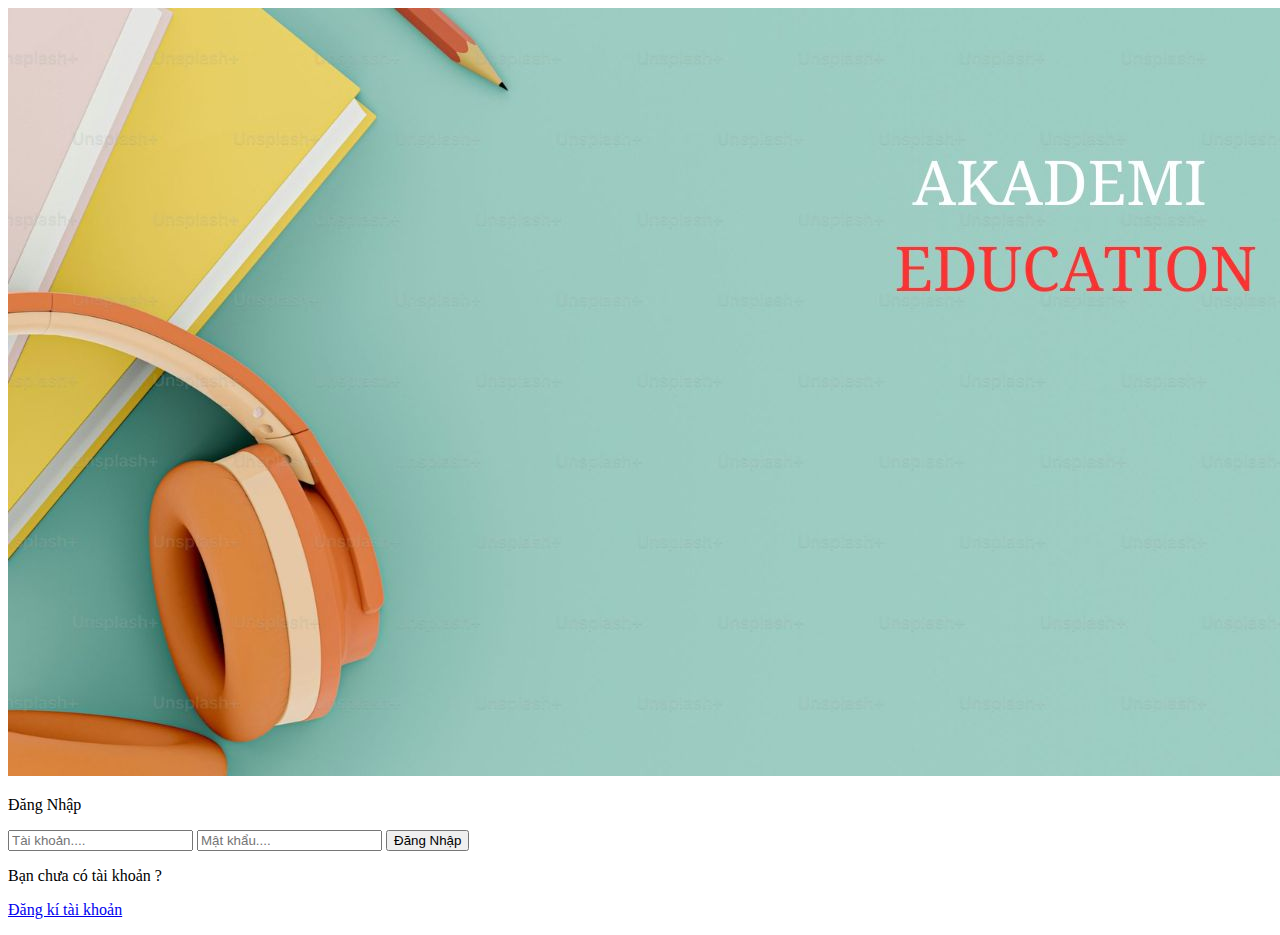
<file: login.html>
<!DOCTYPE html>
<html lang="en">
    <head>
        <title>Đăng Nhập</title>
        <meta charset="UTF-8">
        <meta name="viewport" content="width=device-width, initial-scale=1">
        <link href="./css/login.css" rel="stylesheet">
    </head>
    <body>
        <div class="bgLogin">
            <img src="./Image/backgroundLogin.jpg" alt="Background login">
        </div>
        <div class="login-container">
            <div class="login-content">
                <div class="titleForm">
                    <p>Đăng Nhập</p>
                </div>
                <div class="formLogin">
                    <input id="username" type="text" placeholder="Tài khoản....">
                    <input id="password" type="password" placeholder="Mật khẩu....">
                    <button id="loginButton" type="submit">Đăng Nhập</button>
                    <p id="message"></p>
                    <p>Bạn chưa có tài khoản ?</p>
                    <p><a href="./signin.html">Đăng kí tài khoản</a></p>
                </div>
            </div>
        </div>
        <script>
            document.getElementById('loginButton').addEventListener('click', function(event) {
            event.preventDefault();
            
            const username = document.getElementById('username').value;
            const password = document.getElementById('password').value;
            const messageElement = document.getElementById('message');

            const users = JSON.parse(localStorage.getItem('users')) || [];
            const user = users.find(user => user.username === username && user.password === password);
            if (user) {
                messageElement.innerText = 'Đăng nhập thành công!';
                messageElement.style.color = 'green';
                setTimeout (() => {
                    window.location.href = './layout/layout.html';
                }, 1000);
            } else {
            messageElement.innerText = 'Tài khoản hoặc mật khẩu không đúng!';
            messageElement.style.color = 'red';
            }
            });
        </script>
    </body>
</html>
</file>
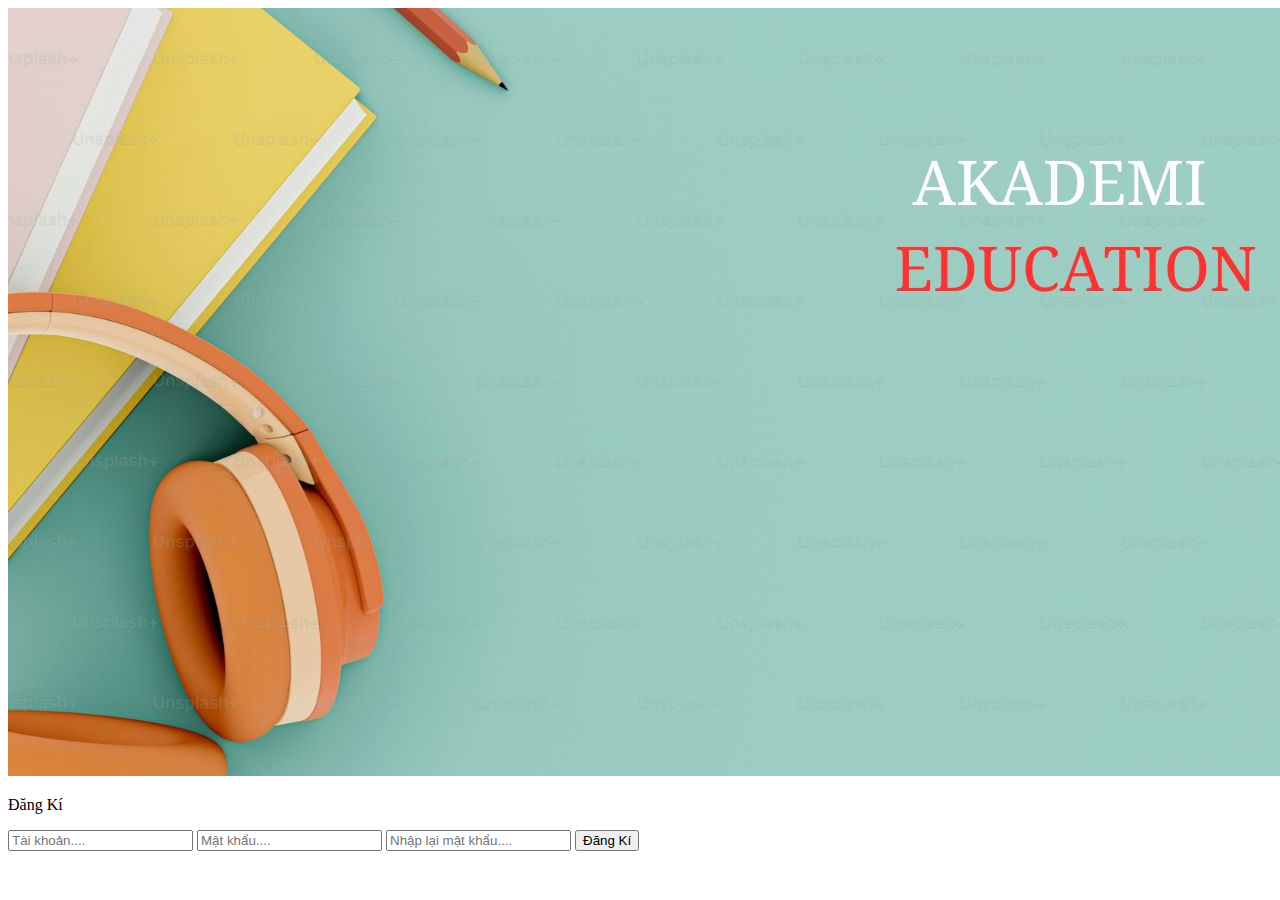
<file: signin.html>
<!DOCTYPE html>
<html lang="en">
    <head>
        <title>Đăng Kí</title>
        <meta charset="UTF-8">
        <meta name="viewport" content="width=device-width, initial-scale=1">
        <link href="./css/login.css" rel="stylesheet">
    </head>
    <body>
        <div class="bgLogin">
            <img src="./Image/backgroundLogin.jpg" alt="Background login">
        </div>
        <div class="login-container">
            <div class="login-content">
                <div class="titleForm">
                    <p>Đăng Kí</p>
                </div>
                <div class="formLogin">
                    <input id="registerUsername" type="text" placeholder="Tài khoản....">
                    <input id="registerPassword" type="password" placeholder="Mật khẩu....">
                    <input id="confirmPassword" type="password" placeholder="Nhập lại mật khẩu....">
                    <button id="registerButton" type="submit">Đăng Kí</button>
                    <p id="registerMessage"></p>
                </div>
            </div>
        </div>
        <script>
            document.getElementById('registerButton').addEventListener('click', function()
            {
                event.preventDefault(); //này dùng để ngăn chặn hành động mặc định của button

                const username = document.getElementById('registerUsername').value;
                const password = document.getElementById('registerPassword').value;
                const confirmPassword = document.getElementById('confirmPassword').value;
                const messageElement = document.getElementById('registerMessage');

                if (password !== confirmPassword) {
                    messageElement.innerText = 'Mật khẩu không khớp';
                    messageElement.style.color = 'red';
                    return;
                }
                
                const users = JSON.parse(localStorage.getItem('users')) || [];
                const userExits = users.some(user => user.username === username);
                if (userExits) {
                    messageElement.innerText = 'Tài khoản đã tồn tại';
                    messageElement.style.color = 'red';
                    return;
                }
                users.push({username, password});
                localStorage.setItem('users',JSON.stringify(users));
                messageElement.innerText = 'Đăng kí thành công';
                messageElement.style.color = 'green';

                setTimeout(() => {
                window.location.href = "./login.html";
                }, 1500);
            });
        </script>
    </body>
</html>
</file>
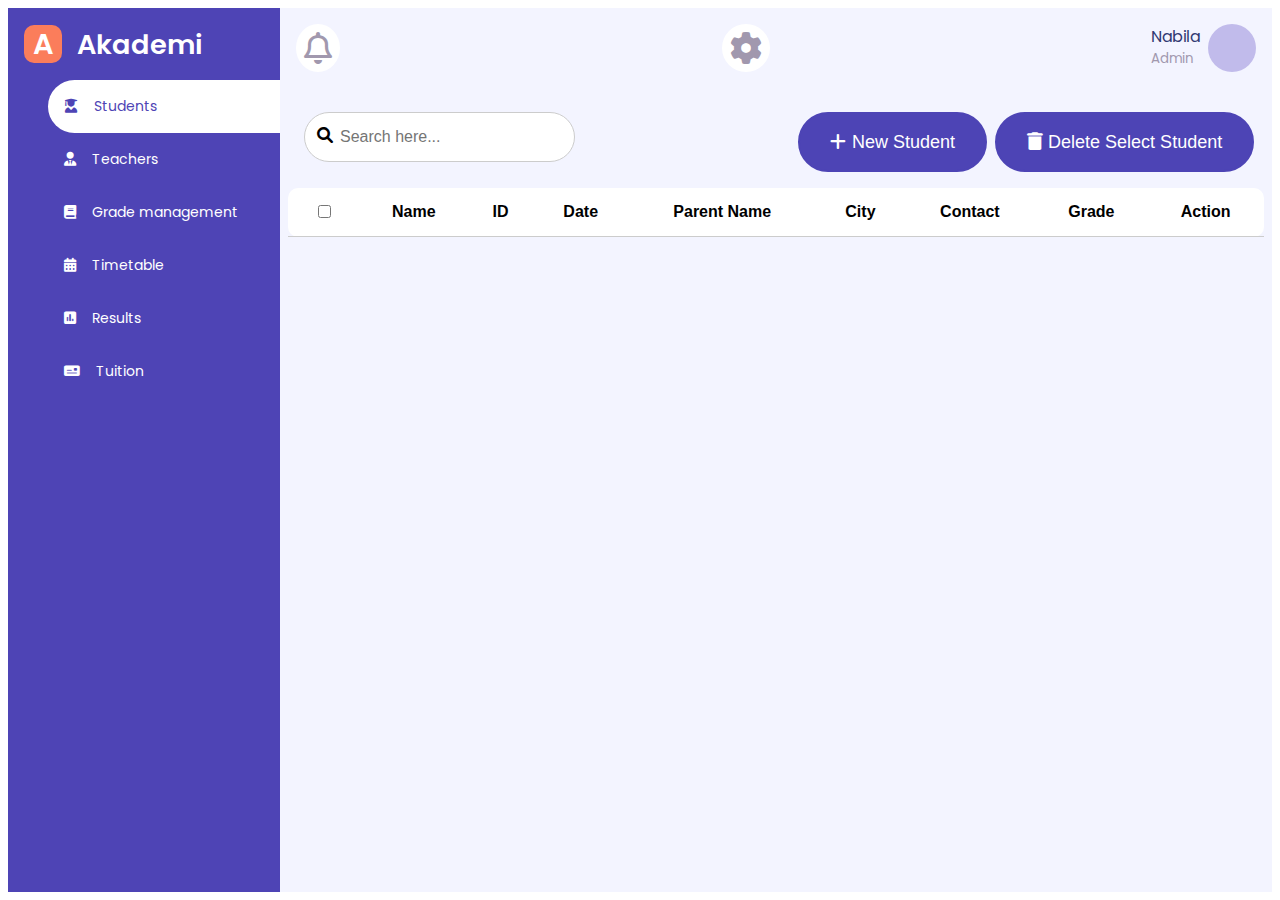
<file: layout/layout.html>
<!DOCTYPE html>
<html lang="en">
    <head>
        <title>Mainpage</title>
        <meta charset="UTF-8">
        <meta name="viewport" content="width=device-width, initial-scale=1">
        <link href="../css/common.css" rel="stylesheet">
        <link href="../css/layout.css" rel="stylesheet">
        <link rel="preconnect" href="https://fonts.googleapis.com">
        <link rel="preconnect" href="https://fonts.gstatic.com" crossorigin>
        <link href="https://fonts.googleapis.com/css2?family=Poppins:ital,wght@0,100;0,200;0,300;0,400;0,500;0,600;0,700;0,800;0,900;1,100;1,200;1,300;1,400;1,500;1,600;1,700;1,800;1,900&family=Roboto:ital,wght@0,100;0,300;0,400;0,500;0,700;0,900;1,100;1,300;1,400;1,500;1,700;1,900&display=swap" rel="stylesheet">
        <link href="https://cdnjs.cloudflare.com/ajax/libs/font-awesome/6.0.0-beta3/css/all.min.css" rel="stylesheet">
    </head>
    <body>
        <div class="menu-container">
            <div class="logo-container">
                <p class="icon">A</p>
                <p class="name">Akademi</p>
                
            </div>
            <ul class="menu">
                <li class="menu-item active" data-item="STUDENTS">
                    <span><i class="fa-solid fa-user-graduate"></i></span>
                    Students</li>

                <li class="menu-item" data-item="TEACHER">
                    <span><i class="fa-solid fa-user-tie"></i></span>
                    Teachers
                </li>
                <li class="menu-item" data-item="GRADE">
                    <span><i class="fa-solid fa-book"></i></span>
                    Grade management</li>
                <li class="menu-item" data-item="TIMETABLE">
                    <span><i class="fa-solid fa-calendar-days"></i></span>
                    Timetable</li>
                <li class="menu-item" data-item="RESULTS">
                    <span><i class="fa-solid fa-square-poll-vertical"></i></span>
                    Results</li>
                <li class="menu-item" data-item="TUITION">
                    <span><i class="fa-solid fa-money-check"></i></span>
                    Tuition</li>
            </ul>
        </div>
        <div class="content-container">
            <div class="menu-header">
                <i class="fa-regular fa-bell icon" ></i>
                <i class="fa-solid fa-gear icon"></i>
                <div class="avatar-container">
                    <div class="info">
                        <span>Nabila</span>
                        <small>Admin</small>
                    </div>
                    <div class="avatar"></div>
                </div>
            </div>
        
     
            <iframe id="iframeContent" src="../student/list.html" class="content"></iframe>
        </div>
        <script>
            const menuElements = document.querySelectorAll('.menu-item');
            const iframeContent = document.getElementById('iframeContent');
            const menuSource = {
                TEACHER: '../teacher/list.html',
                STUDENTS: '../student/list.html',
                GRADE: '../grade/list.html',
                TIMETABLE: '../timetable/list.html',
                RESULTS: '../results/list.html',
                TUITION: '../tuition/list.html',
            }
            menuElements.forEach(item => {
                item.addEventListener('click', () => {
                    const itemType = item.dataset.item;
                    menuElements.forEach(classItem=>{
                        if (classItem.classList.contains('active')) {
                            classItem.classList.remove('active');
                        }
                    })
                     
                    item.classList.add('active');
                    iframeContent.src = menuSource[itemType];
                    console.log('Button clicked: ' , item);
                });
            });
        </script>
    </body>
</html>
</file>
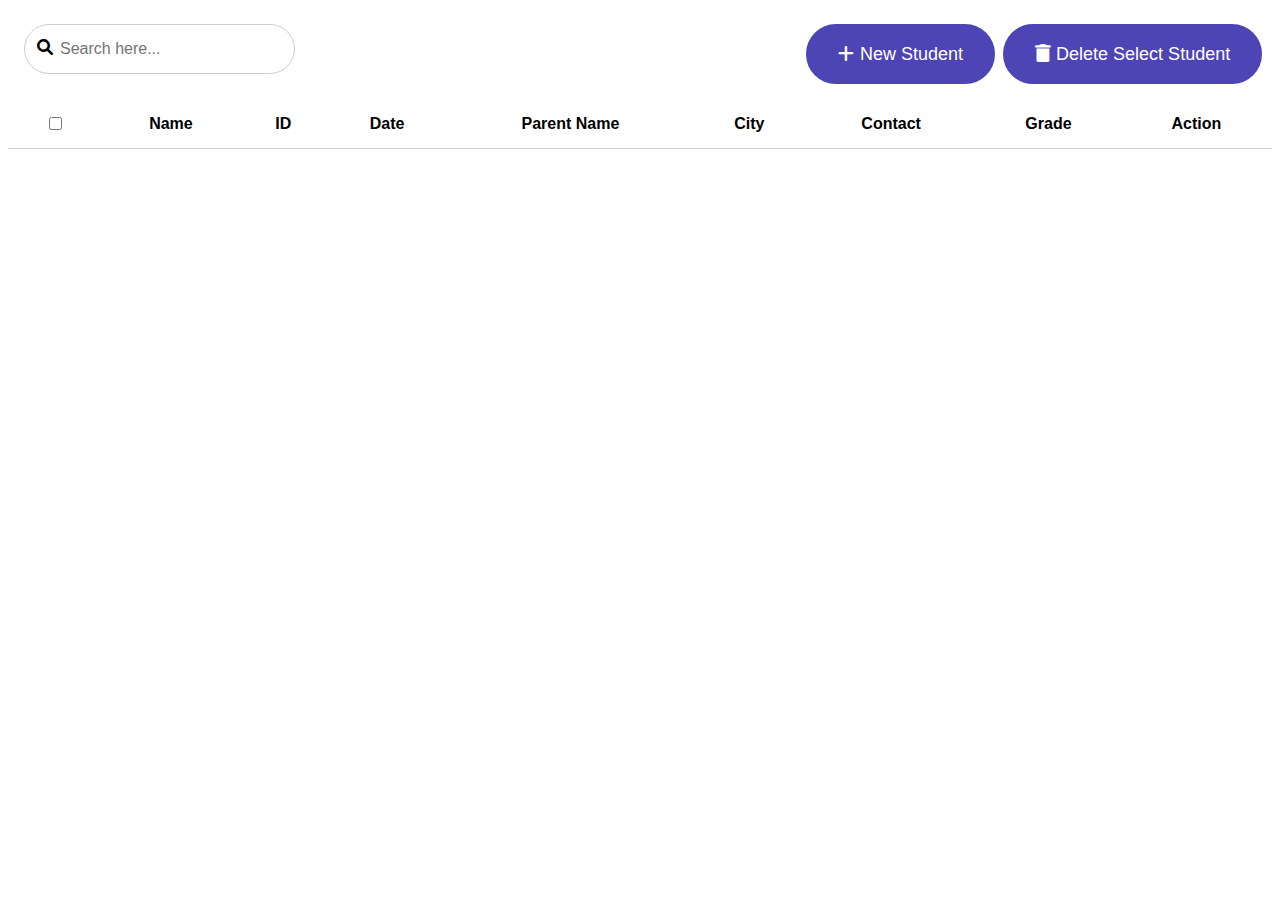
<file: student/list.html>
<!DOCTYPE html>
<html lang="en">
    <head>
        <title>Students</title>
        <meta charset="UTF-8">
        <meta name="viewport" content="width=device-width, initial-scale=1">
        <link href="../css/student.css" rel="stylesheet">
        <link href="https://cdnjs.cloudflare.com/ajax/libs/font-awesome/6.0.0-beta3/css/all.min.css" rel="stylesheet">
    </head>
    <body> 
        <div class="content-wrapper">
            <div class="studentMenu"> 
                <div class="Search"  style="position: relative;">
                    <i style="position: absolute; top: 15px; left: 13px; z-index: 10;" class="fas fa-search"></i>
                    <input style="width: 100%;" type="text" id="searchInput" placeholder="Search here..." aria-label="Search">
                </div>
                <div class="optionMenu">
                    <button class="addSt" id="openModalBtn"><span><i class="fa-solid fa-plus"></i></span> New Student</button>
                    <button onclick="handleDeleteAll()" class="addSt"><span><i class="fa-solid fa-trash"></i></span> Delete Select Student</button>
                </div>
            </div>
            <table class="student-table" id="myTable">
                <thead class="table-header">
                    <td>
                        <input class="checkbox-item" type="checkbox" id="check-all"/>
                    </td>
                    <td>Name</td>
                    <td>ID</td>
                    <td>Date</td>
                    <td>Parent Name</td>
                    <td>City</td>
                    <td>Contact</td>
                    <td>Grade</td>
                    <td>Action</td>
                </thead>
                <tbody>
                </tbody>
            </table>
        </div>

        <div id="studentFormModel" class="modal">
            <div class="modal-content">
              <div class="header-content">
                <span class="add-student-header">Add student</span>
                <span class="close" onclick="closeModel()">&times;</span>
              </div>
              <div class="form-wrapper">
                <div class="field-wrapper">
                    <label class="label">First name *</label>
                    <input class="my-input" placeholder="Enter first name" type="text" onchange="valueChange(event, 'firstName')"/>
                </div>
                <div class="field-wrapper">
                    <label class="label">Last name *</label>
                    <input class="my-input" placeholder="Enter last name" type="text" onchange="valueChange(event, 'lastName')"/>
                </div>
                <div class="field-wrapper">
                    <label class="label">Date & Place of birth *</label>
                    <div class="date-place">
                        <input class="my-input" placeholder="Enter date of birth" type="date" onchange="valueChange(event, 'date')"/>
                        <input class="my-input" placeholder="Enter place of birth" type="text" onchange="valueChange(event, 'city')"/>
                    </div>
                </div>
                <div class="field-wrapper">
                    <label class="label">Parent name *</label>
                    <input class="my-input" placeholder="Enter parent name" type="text" onchange="valueChange(event, 'parentName')"/>
                </div>
                <div class="field-wrapper">
                    <label class="label">Email *</label>
                    <input class="my-input" placeholder="Enter email" type="email" onchange="valueChange(event, 'email')"/>
                </div>
                <div class="field-wrapper">
                    <label class="label">Phone *</label>
                    <input class="my-input" placeholder="Enter phone number" type="phone" onchange="valueChange(event, 'phone')"/>
                </div>
                <div class="field-wrapper">
                    <label class="label">Grade *</label>
                    <select name="grade" onchange="valueChange(event, 'grade')">
                        <option value="A">A</option>
                        <option value="B">B</option>
                        <option value="C">C</option>
                    </select>
                </div>
              </div>
              <div class="actions">
                <button style="min-width: 100px;" onClick="saveStudent()" >Save</button>
              </div>
            </div>
        </div>
    <script>
        let dataMock = [];
        let studentInfo = {
            id: 0, 
            firstName: '', 
            lastName: '',
            avatar: '',
            phone:'', 
            email: '', 
            date: '', 
            parentName: '', 
            city: '', 
            grade: 'A'
        };

        if(localStorage.getItem('students')) {
            dataMock = JSON.parse(localStorage.getItem('students')); 
        }
        var table = document.getElementById("myTable");
        var checkboxAllElement = document.getElementById("check-all");
        var tbody = table.getElementsByTagName("tbody")[0];
        var selectedItem = [];

        checkboxAllElement.addEventListener("change", function() {
            if (checkboxAllElement.checked) {
                dataMock.forEach(item=>{
                    const element = document.getElementById(`checkbox_${item.id}`);
                    element.checked = true;
                    const cellElement = document.getElementById(`cell_${item.id}`);
                    cellElement.classList.add('active-checkbox');
                })
            } else {
                dataMock.forEach(item=>{
                    const element = document.getElementById(`checkbox_${item.id}`);
                    element.checked = false;
                    const cellElement = document.getElementById(`cell_${item.id}`);
                    cellElement.classList.remove('active-checkbox');
                })
            }
        });

        searchInput.addEventListener("input", function(value) {
            if(!value.target.value) {
                generateTable(dataMock);
                return;
            }
            const data = dataMock.filter(item=> `${item.firstName} ${item.lastName}`.toLocaleLowerCase().includes(value.target.value.toLocaleLowerCase()))
            generateTable(data);
        });
        
        function generateTable(data) {
            tbody.innerHTML = '';
            data.forEach(item=>{
            var newRow = tbody.insertRow(); 
            var cell1 = newRow.insertCell(0); // Ô thứ 1
            var cell2 = newRow.insertCell(1); // Ô thứ 2
            var cell3 = newRow.insertCell(2); // Ô thứ 3
            var cell4 = newRow.insertCell(3); // Ô thứ 4
            var cell5 = newRow.insertCell(4); // Ô thứ 5
            var cell6 = newRow.insertCell(5); // Ô thứ 6
            var cell7 = newRow.insertCell(6); // Ô thứ 6
            var cell8 = newRow.insertCell(7); // Ô thứ 7
            var cell9 = newRow.insertCell(8); // Ô thứ 8


            cell1.id = `cell_${item.id}`;
            cell1.innerHTML = `<input class="checkbox-item" id="checkbox_${item.id}" type="checkbox" data-checkboxId="${item.id}"/>`;
            var checkbox = document.getElementById(`checkbox_${item.id}`);
            checkbox.addEventListener("change", function() {
                const cellActive = document.getElementById(`cell_${item.id}`);
                if (checkbox.checked) {
                    cellActive.classList.add('active-checkbox');
                    selectedItem.push(item.id);
                } else {
                    cellActive.classList.remove('active-checkbox');
                    selectedItem = selectedItem.filter(item=> item !== item.id);
                }
                if(selectedItem.length === dataMock.length) {
                    checkboxAllElement.checked = true;
                    return;
                }
                checkboxAllElement.checked = false;
            });
            
            cell2.innerHTML = `<div class="avatar"></div><span>${item.firstName} ${item.lastName}</span>`;
            cell2.classList='column-name';

            cell3.innerHTML = `#${item.id}`;
            cell3.classList='column-id';

            cell4.innerHTML = item.date;
            cell4.classList='column-date';

            cell5.innerHTML = item.parentName;
            cell5.classList='column-parent-name';

            cell6.innerHTML = item.city;
            cell6.classList = 'column-city'

            cell7.innerHTML = `<div class="column-contact"><a class="tag-link" href="tel:${item.phone}"><i class="phone-icon fa-solid fa-phone icon" data-id="${item.id}"></i></a><a class="tag-link" href="mailto:${item.email}?subject="><i data-id="${item.id}" class="email-icon fa-solid fa-envelope icon"></i></a></div>`;

            cell8.innerHTML = `<div class="${item.grade === 'A' ? 'grade-a' : item.grade === 'B' ? 'grade-b': 'grade-c'} grade">${item.grade}</div>`;

            cell9.innerHTML = `<i onclick="handleDelete(${item.id})" style="color: red;" class="menu-icon fa-solid fa-trash"></i>`;
            cell9.classList= 'action-content'
            });
        }
        
        generateTable(dataMock);

        function handleDeleteAll() {
            dataMock = dataMock.filter(item=>!selectedItem.includes(item.id));
            localStorage.setItem('students', JSON.stringify(dataMock));
            generateTable(dataMock);
        }

        function handleDelete(id) {
            dataMock = dataMock.filter(item=>item.id !== id);
            generateTable(dataMock);
            localStorage.setItem('students', JSON.stringify(dataMock));
        }

        const modal = document.getElementById("studentFormModel");
        const openModalBtn = document.getElementById('openModalBtn');
        openModalBtn.onclick = function() {
            modal.style.display = "flex";
        }

        function closeModel() {
            modal.style.display = "none";
        }

        function saveStudent() {
            if(!studentInfo.city.trim() || !studentInfo.date.trim() || !studentInfo.email.trim() || !studentInfo.grade.trim()
            || !studentInfo.parentName.trim() || !studentInfo.phone.trim() || !studentInfo.firstName.trim() || !studentInfo.lastName.trim()
            ) {
                return;
            }
            dataMock.push({...studentInfo, id: new Date().getTime()});
            localStorage.setItem('students', JSON.stringify(dataMock));
            generateTable(dataMock);
            studentInfo = {
                id: 0, 
                firstName: '', 
                lastName: '',
                avatar: '',
                phone:'', 
                email: '', 
                date: '', 
                parentName: '', 
                city: '', 
                grade: 'A'
            }
            
            const allInput = document.querySelectorAll('.my-input');
            allInput.forEach(item=>{
                item.value = '';
            });
            modal.style.display = "none";
        }

        function valueChange(event, fieldName) {
            studentInfo[fieldName] = event.target.value;
        }
    </script>
    </body>
</html>
</file>
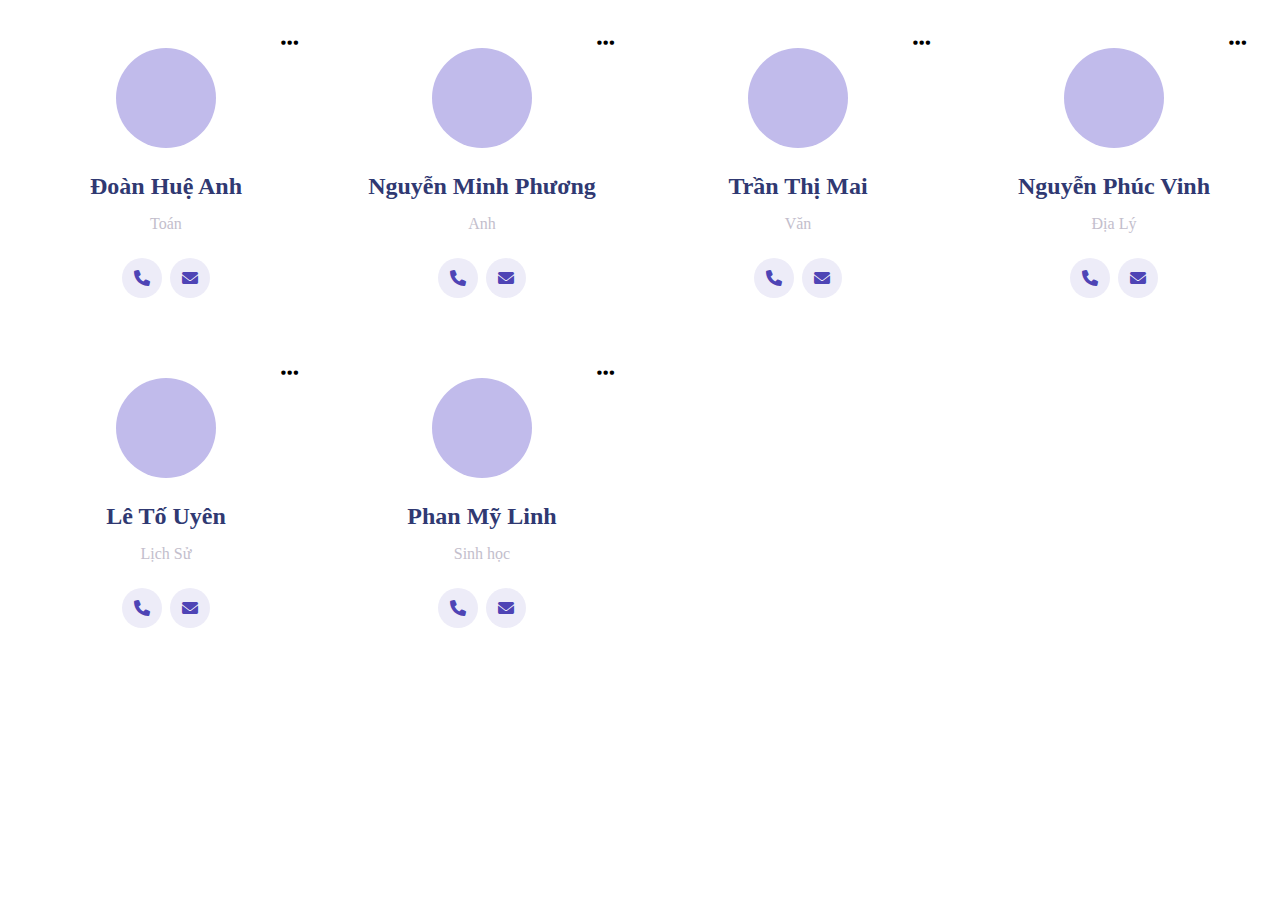
<file: teacher/list.html>
<!DOCTYPE html>
<html lang="en">
    <head>
        <title>Teacher</title>
        <meta charset="UTF-8">
        <meta name="viewport" content="width=device-width, initial-scale=1">
        <link href="../css/teachers.css" rel="stylesheet">
        <link href="https://cdnjs.cloudflare.com/ajax/libs/font-awesome/6.0.0-beta3/css/all.min.css" rel="stylesheet">
    </head>
    <body>
        <div class="grid-teacher" id="teacherContainer">
            
        </div>
        <script>
            const dataMock = [
                {id: 1232, name: 'Đoàn Huệ Anh', department: 'Toán', phone: '1232323', email: 'hueanh@gmail.com'},
                {id: 1233, name: 'Nguyễn Minh Phương', department: 'Anh', phone: '1232323', email: 'minhphuong@gmail.com'},
                {id: 1234, name: 'Trần Thị Mai', department: 'Văn', phone: '1232323', email: 'mai@gmail.com'},
                {id: 1235, name: 'Nguyễn Phúc Vinh', department: 'Địa Lý', phone: '1232323', email: 'vinh@gmail.com'},
                {id: 1236, name: 'Lê Tố Uyên', department: 'Lịch Sử', phone: '1232323', email: 'touyen@gmail.com'},
                {id: 1237, name: 'Phan Mỹ Linh', department: 'Sinh học', phone: '1232323', email: 'mylinh@gmail.com'}
            ];
            let innerHtmlData = '';
            dataMock.forEach(item=>{
                innerHtmlData+= `<div class="teacher-card">
                <i class="fa-solid fa-ellipsis three-dot"></i>
                <div class="avatar"></div>
                <h3 class="name">${item.name}</h3>
                <span class="department">${item.department}</span>
                <div class="column-contact">
                    <a class="tag-link" href="tel:${item.phone}"><i class="phone-icon fa-solid fa-phone icon" data-id="${item.id}"></i></a><a class="tag-link" href="mailto:${item.email}?subject="><i data-id="${item.id}" class="email-icon fa-solid fa-envelope icon"></i></a>
    
                </div>
            </div>`;
            });
            const tableElement = document.getElementById('teacherContainer');
            tableElement.innerHTML = innerHtmlData;
        </script>
    </body>
</html>
</file>
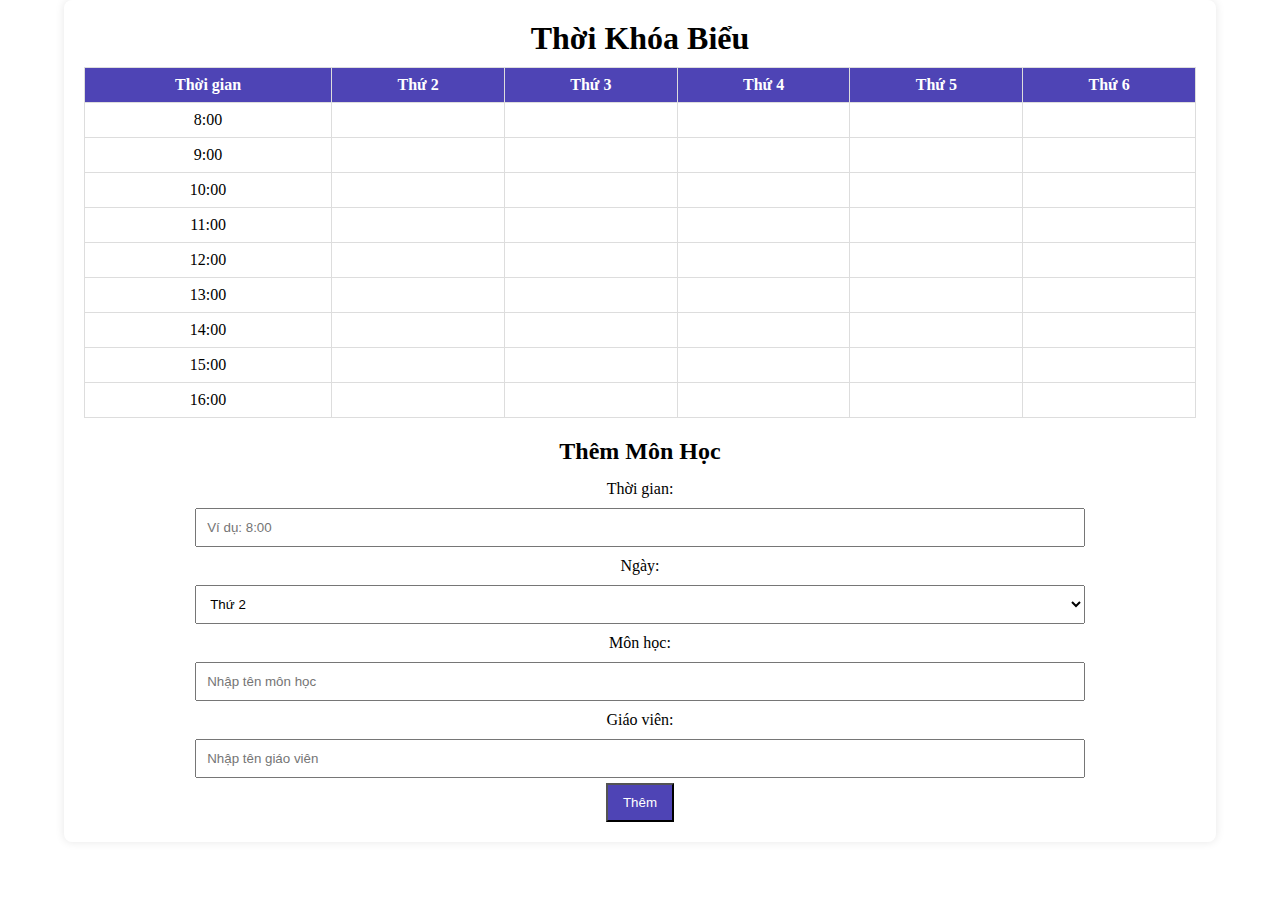
<file: timetable/list.html>
<!DOCTYPE html>
<html lang="vi">
<head>
    <meta charset="UTF-8">
    <meta name="viewport" content="width=device-width, initial-scale=1.0">
    <title>Thời Khóa Biểu</title>
    <link rel="stylesheet" href="/css/timetable.css">
</head>
<body>
    <div class="container">
        <h1>Thời Khóa Biểu</h1>
        <table id="timetable">
            <thead>
                <tr>
                    <th>Thời gian</th>
                    <th>Thứ 2</th>
                    <th>Thứ 3</th>
                    <th>Thứ 4</th>
                    <th>Thứ 5</th>
                    <th>Thứ 6</th>
                </tr>
            </thead>
            <tbody>
                <tr>
                    <td>8:00</td>
                    <td></td>
                    <td></td>
                    <td></td>
                    <td></td>
                    <td></td>
                </tr>
                <tr>
                    <td>9:00</td>
                    <td></td>
                    <td></td>
                    <td></td>
                    <td></td>
                    <td></td>
                </tr>
                <tr>
                    <td>10:00</td>
                    <td></td>
                    <td></td>
                    <td></td>
                    <td></td>
                    <td></td>
                </tr>
                <tr>
                    <td>11:00</td>
                    <td></td>
                    <td></td>
                    <td></td>
                    <td></td>
                    <td></td>
                </tr>
                <tr>
                    <td>12:00</td>
                    <td></td>
                    <td></td>
                    <td></td>
                    <td></td>
                    <td></td>
                </tr>
                <tr>
                    <td>13:00</td>
                    <td></td>
                    <td></td>
                    <td></td>
                    <td></td>
                    <td></td>
                </tr>
                <tr>
                    <td>14:00</td>
                    <td></td>
                    <td></td>
                    <td></td>
                    <td></td>
                    <td></td>
                </tr>
                <tr>
                    <td>15:00</td>
                    <td></td>
                    <td></td>
                    <td></td>
                    <td></td>
                    <td></td>
                </tr>
                <tr>
                    <td>16:00</td>
                    <td></td>
                    <td></td>
                    <td></td>
                    <td></td>
                    <td></td>
                </tr>
            </tbody>
        </table>

        <h2>Thêm Môn Học</h2>
        <form id="add-subject-form">
            <label for="time">Thời gian:</label>
            <input type="text" id="time" placeholder="Ví dụ: 8:00">
            <label for="day">Ngày:</label>
            <select id="day" >
                <option value="0">Thứ 2</option>
                <option value="1">Thứ 3</option>
                <option value="2">Thứ 4</option>
                <option value="3">Thứ 5</option>
                <option value="4">Thứ 6</option>
            </select>
            <label for="subject">Môn học:</label>
            <input type="text" id="subject" placeholder="Nhập tên môn học">
            <label for="teacher">Giáo viên:</label>
            <input type="text" id="teacher" placeholder="Nhập tên giáo viên">
            <button type="submit">Thêm</button>
        </form>
    </div>
    <script>
        document.getElementById('add-subject-form').addEventListener('submit', function() {
            event.preventDefault ();
            const time = document.getElementById('time').value;
            const day = document.getElementById('day').value;
            const subject = document.getElementById('subject').value;

            const rows = document.querySelectorAll('#timetable tbody tr');
            let rowToUpdate;

            rows.forEach(row => {
                const timeCell = row.cells[0].textContent;
                if (timeCell === time) {
                    rowToUpdate = row;
                }
            });
            if (rowToUpdate) {
                rowToUpdate.cells[parseInt(day) + 1].textContent = subject; // +1 vì cột đầu tiên là thời gian
            } else {
                alert('Không tìm thấy thời gian trong thời khóa biểu.');
            }
        })
    </script>
</body>
</html>
</file>
<file: css/login.css>
.container {
    width: 100vh;
    height: 100vw;
}
</file>
<file: css/common.css>
body {
    font-family: "Poppins", sans-serif;
    display: flex;
    
  }
</file>
<file: css/layout.css>
.menu-container {
    box-sizing: content-box;
    display: flex;
    flex-direction: column;
    background: #4e44b5;
    min-width: 17rem;
    height: calc(100vh - 16px);
}
.menu {
    list-style: none;
    padding-left: 2.5rem;
    margin: 0px;
    color: #ffffff;
}

.avatar-container {
    display: flex;
    gap: 0.5rem;
}

.avatar-container .info {
    display: flex;
    flex-direction: column;
}
.info span {
    color: #303972;
}
.info small {
    color: #a198ae;
}
.avatar-container .avatar {
    width: 3rem;
    height: 3rem;
    border-radius: 50%;
    background: #c1bbeb;
}

.menu-header .icon {
    font-size: 2.0rem;
    color: #a198ae;
    background: #ffffff;
    border-radius: 50%;
    padding: 0.5rem;
    cursor: pointer;
}
.leftHeading {
    color: #303972;
    font-weight: bold;
}
.rightHeading {
    display: flex;
    align-items: center;
    gap: 1rem;
}
.menu-header {
    display: flex;
    justify-content: space-between;
    align-items: center;
    padding: 1rem;
    gap: 2rem;
}
.content-container {
    display: flex;
    flex-direction: column;
    background: #f3f4ff;
    width: 100%;
}
.content-container .content {
    width: 100%;
    height: 100%;
    border: none;
}

.menu li {
    padding: 1rem;
    cursor: pointer;
    display: flex;
    gap: 1rem;
    font-size: 14px;
}
.active {
    background: #ffffff;
    color: #4e44b5;
    border-radius: 30px 0px 0px 30px;
}
.logo-container {
    display: flex;
    align-items: center;
    width: 100%;
    gap: 0.7rem;
    color: #ffffff;
    height: 40px;
    margin: 1rem;
}

.logo-container .icon {
    display: flex;
    align-items: center;
    justify-content: center;
    width: 2rem;
    height: 2rem;
    border-radius: 10px;
    background: #fb7d5b;
    font-size: 1.8rem;
    font-weight: 600;
    padding: 0.2rem;
}
.logo-container .name {
    display: inline-block;
    width: 2rem;
    height: 2.5rem;
    font-size: 1.7rem;
    font-weight: 600;
    padding: 0.2rem;
}

.content {
    height: 100%;
    width: 100%;
}
</file>
<file: css/student.css>
body {
    font-family: "Poppins", sans-serif;
    position: relative;
    height: calc(100vh - 80px);
}
.student-table {
    width: 100%;
    border-radius: 10px;
    background: #ffffff;
    
    border-collapse: collapse;
}

.table-header {
    border-bottom: 1px solid #ccc;
    height: 20px;
}
table thead {
    font-weight: bold;
}

table td {
    padding: 14px;
    text-align: center;
}

.active-checkbox {
    border-left: 3px solid #4e44b5;
}

.action-content {
    text-align: center;
    width: 25px;
    cursor: pointer;
}

.column-name {
    display: flex;
    text-align: center;
    gap: 14px;
    align-items: center;
}

.column-name .avatar {
    width: 40px;
    height: 40px;
    border-radius: 50%;
    background: #c1bbeb;
}

.column-id {
    text-align: center;
    color: #4e44b5;
    font-weight: bold;
}

.column-date {
    text-align: center;
    color: #aca5b9;
}

.column-parent-name {
    color: #3e457b;
    text-align: center;
}

.column-city {
    text-align: center;
    color: #303972;
}

.column-contact {
    justify-content: center;
    display: flex;
    padding: 0;
    gap: 8px;
    align-items: center;
    color: #4e44b5;
}

.column-contact .icon {
    display: flex;
    align-items: center;
    justify-content: center;
    width: 40px;
    height: 40px;
    border-radius: 50%;
    background: #edecf8;
    cursor: pointer;
}
.grade {
    display: flex;
    align-items: center;
    justify-content: center;
    justify-self: center;
}
.grade-a {
    background: #fb7d5b;
    color: #ffffff;
    padding: 10px;
    border-radius: 20px;
    width: 50px;
    text-align: center;
}

.grade-b {
    background: #fcc43e;
    color: #ffffff;
    padding: 10px;
    border-radius: 20px;
    width: 50px;
    text-align: center;
}

.grade-c {
    background: #4e44b5;
    color: #ffffff;
    padding: 10px;
    border-radius: 20px;
    width: 50px;
    text-align: center;
}

.checkbox-item {
    cursor: pointer;
}

input:not([type="button"]) {
    padding: 15px;
    font-size: 16px;
    border: 1px solid #ccc; 
    border-radius: 50px; 
    outline: none; 
    transition: all 0.3s ease; 
    text-indent: 20px;
}
select {
    padding: 15px;
    font-size: 16px;
    border: 1px solid #ccc; 
    border-radius: 50px; 
    outline: none; 
    transition: all 0.3s ease; 
}

.Search {
    width: fit-content;
}
input:not([type="button"]):focus {
    border-color: #4CAF50; 
}
.studentMenu {
    display: flex;
    justify-content: space-between;
    padding: 1rem;
    gap: 10px;
    max-width: calc(100vw - 90px);
}
.optionMenu {
    display: flex;
    gap: 8px;
}
.studentMenu .optionMenu button {
    cursor: pointer;
    padding: 9px 30px;
    border: 2px solid #4D44B5;
    border-radius: 40px  ;
    font-size: 18px;
    font-weight: 400;
    line-height: 27px;
    color: #4D44B5;
    background-color: #f3f4ff;
    gap: 10px;
}
.studentMenu .optionMenu .addSt {
    background-color: #4D44B5;
    color: white;
}
.studentList {
    width: 90%;
    height: 100%;
}

.tag-link {
    color: #4e44b5;
    text-decoration: none;
}

.modal {
    display: none; /* Hidden by default */
    position: absolute;
    align-items: center;
    justify-content: center;
    z-index: 10;
    left: 0;
    top: 0;
    width: 100%;
    height: 100%;
    overflow: auto;
    background-color: rgba(0, 0, 0, 0.4); /* Black with transparency */
    padding-top: 60px;
}

.modal-content {
    display: flex;
    align-self: center;
    justify-self: center;
    flex-direction: column;
    background: #ffffff;
    border-radius: 10px;
    padding: 25px;
    width: 80%;
}
.header-content {
    display: flex;
    justify-content: space-between;
    align-items: center;
}
.add-student-header {
    font-size: 24px;
    font-weight: bold;
    color: #4D44B5;
}

.close {
    font-size: 24px;
    cursor: pointer;
}

button {
    cursor: pointer;
    padding: 20px;
    border: 2px solid #4D44B5;
    border-radius: 40px  ;
    font-size: 18px;
    font-weight: 400;
    line-height: 20px;
    color: #4D44B5;
    background-color: #f3f4ff;
    min-width: fit-content;
    width: 200px;
    height: 60px;
}

.actions {
    display: flex;
    justify-content: end;
    margin: 20px 0;
}

.form-wrapper {
    display: grid;
    grid-template-columns: repeat(2, minmax(150px, 1fr));
    gap: 15px;
    padding: 10px 0;
}

.field-wrapper {
    display: flex;
    flex-direction: column;
    gap: 8px;
}

.label {
    color: #4D44B5;
    font-weight: bold;
}

.my-input {
    min-width: 100px !important;
    text-indent: 0px !important;
}

.date-place {
    display: flex;
    gap: 15px
}
</file>
<file: css/teachers.css>
.grid-teacher {
    display: grid;
    grid-template-columns: repeat(4, minmax(200px, 1fr));
    gap: 20px;
    padding: 10px;
}

.teacher-card {
    display: flex;
    flex-direction: column;
    gap: 15px;
    justify-content: center;
    align-items: center;
    background: #ffffff;
    border-radius: 10px;
    padding: 30px 15px ;
    position: relative;
}
.tag-link {
    color: #4e44b5;
    text-decoration: none;
}
.avatar {
    width: 100px;
    height: 100px;
    border-radius: 50%;
    background: #c1bbeb;
}

.name {
    color: #303972;
    font-weight: bold;
    font-size: 24px;
    margin: 0;
    margin-top: 10px;
    
}

.three-dot {
    position: absolute;
    right: 15px;
    top: 15px;
    font-size: 20px;
    cursor: pointer;
}
.department {
    color: #c3becc;
}
.column-contact {
    margin-top: 10px;
    display: flex;
    padding: 0;
    gap: 8px;
    align-items: center;
    color: #4e44b5;
}

.column-contact .icon {
    display: flex;
    align-items: center;
    justify-content: center;
    width: 40px;
    height: 40px;
    border-radius: 50%;
    background: #edecf8;
    cursor: pointer;
}
</file>
<file: css/timetable.css>
* {
    box-sizing: border-box;
    padding: 0;
    margin: 0;
}
.container {
    max-width: 90vw;
    margin: auto;
    background: white;
    padding: 20px;
    border-radius: 8px;
    box-shadow: 0 0 10px rgba(0, 0, 0, 0.1);
}

h1, h2 {
    text-align: center;
    margin-bottom: 10px;
}

table {
    width: 100%;
    border-collapse: collapse;
    margin-bottom: 20px;
}

th, td {
    border: 1px solid #ddd;
    padding: 8px;
    text-align: center;
}

th {
    background-color: #4e44b5;
    color: white;
}

form {
    display: flex;
    flex-direction: column;
    align-items: center;
}

label {
    margin: 5px 0;
}

input, select {
    margin: 5px 0;
    padding: 10px;
    width: 80%;
}

button {
    padding: 10px 15px;
    color: white;
    background-color: #4e44b5;
}
</file>
